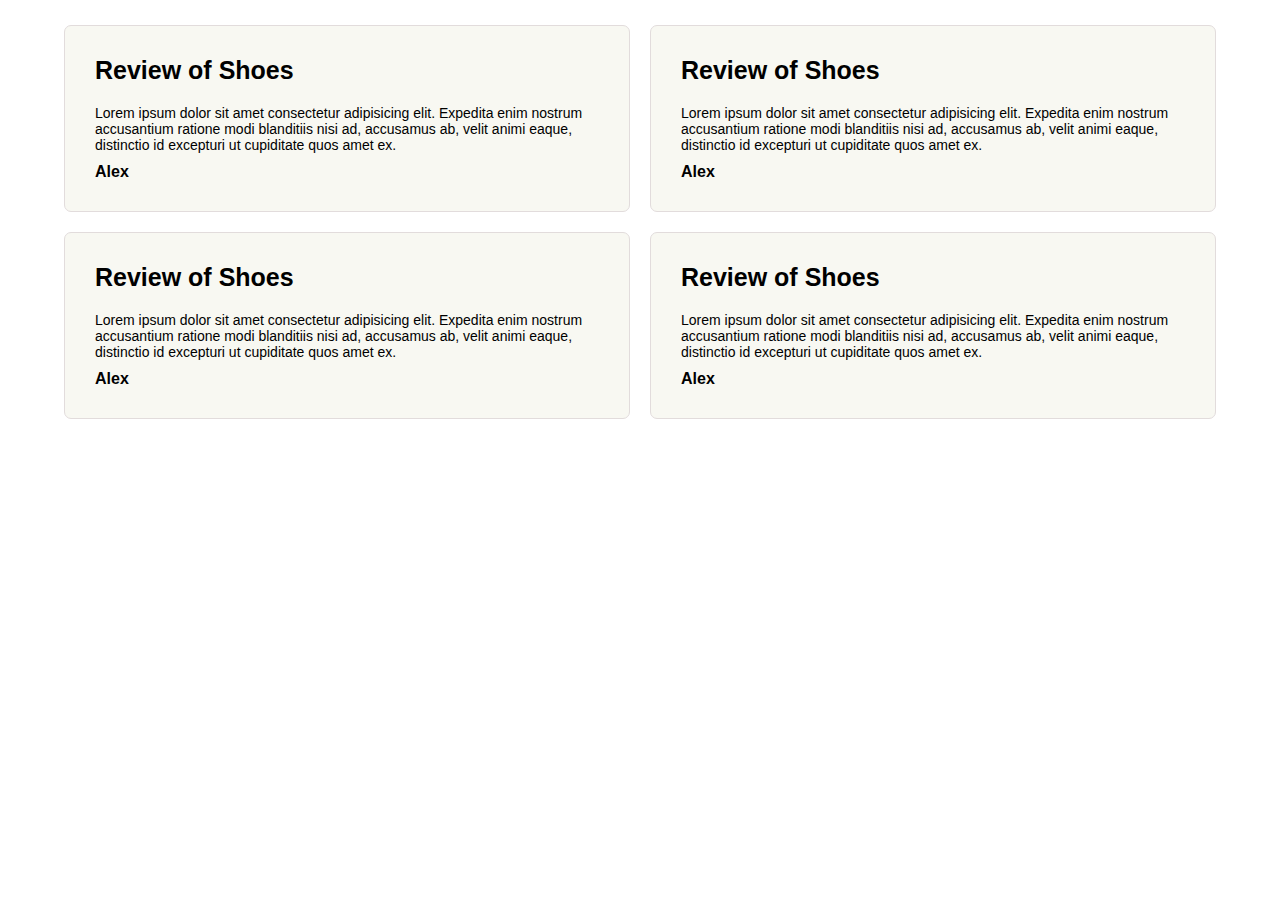
<file: src/lessons/responsive-card.html>
<!DOCTYPE html>
<html lang="en">
  <head>
    <meta charset="UTF-8" />
    <meta name="viewport" content="width=device-width, initial-scale=1.0" />
    <title>Responsive Website</title>
    <!-- <link rel="stylesheet" href="./responsive-relative-units.css" /> -->
    <link rel="stylesheet" href="./responsive-hardcoded.css" />

  </head>
  <body>
    <div class="page-container">
      <div class="Card-container">
        <div class="review-card card1">
          <h1 class="review-heading">Review of Shoes</h1>
          <p class="review-content">
            Lorem ipsum dolor sit amet consectetur adipisicing elit. Expedita
            enim nostrum accusantium ratione modi blanditiis nisi ad, accusamus
            ab, velit animi eaque, distinctio id excepturi ut cupiditate quos
            amet ex.
          </p>
          <p class="review-author">Alex</p>
        </div>
        <div class="review-card card2">
          <h1 class="review-heading">Review of Shoes</h1>
          <p class="review-content">
            Lorem ipsum dolor sit amet consectetur adipisicing elit. Expedita
            enim nostrum accusantium ratione modi blanditiis nisi ad, accusamus
            ab, velit animi eaque, distinctio id excepturi ut cupiditate quos
            amet ex.
          </p>
          <p class="review-author">Alex</p>
        </div>
        <div class="review-card card3">
          <h1 class="review-heading">Review of Shoes</h1>
          <p class="review-content">
            Lorem ipsum dolor sit amet consectetur adipisicing elit. Expedita
            enim nostrum accusantium ratione modi blanditiis nisi ad, accusamus
            ab, velit animi eaque, distinctio id excepturi ut cupiditate quos
            amet ex.
          </p>
          <p class="review-author">Alex</p>
        </div>
        <div class="review-card card4">
          <h1 class="review-heading">Review of Shoes</h1>
          <p class="review-content">
            Lorem ipsum dolor sit amet consectetur adipisicing elit. Expedita
            enim nostrum accusantium ratione modi blanditiis nisi ad, accusamus
            ab, velit animi eaque, distinctio id excepturi ut cupiditate quos
            amet ex.
          </p>
          <p class="review-author">Alex</p>
        </div>
      </div>
    </div>
  </body>
</html>
</file>
<file: src/lessons/responsive-relative-units.css>
* {
  box-sizing: border-box;
  margin: 0px;
  padding: 0px;
}

html{

  font-size:62.5%;
}

body {
  /* background-color: lightslategray; */
  /* font-family: Georgia, 'Times New Roman', Times, serif; */
  font-family: "Noto Sans", "Adwaita Sans", "Cantarell", "Noto Sans", "Roboto",
    Arial, "Open Sans", sans-serif;
  /* letter-spacing: -0.25px; */
}

.page-container{
    max-width: 1200px;
    width:90%;
    margin:0 auto;
}

.Card-container {
  /* BACKGROUND-color: lightgrey; */
  display: grid;
  grid-template-columns: 1fr 1fr;
  max-width: 1200px;
  margin: 2.5rem auto;
  gap: 2rem;
  /* height: 100%; */
  /* height:600px; */
  /* width:100% */
}

.review-card {
  background-color: #f8f8f2;
  /* margin: 10px  10px; */
  padding: 3rem  3rem;
  /* box-shadow: 1px 1px lightgray; */
  /* box-shadow: 2px 2px lightgray; */
  /* box-shadow: 3px 3px lightgray; */

  border-radius: 7px;
  border: solid 1px rgb(226, 220, 220);
  transition: border-color 2s;
}

.review-card:hover {
  border-color: blue;
  /* border-color: green; */
}

.review-heading {
  font-size: 2.5rem ;
  margin-bottom: 2rem;
  /* font-weight: 400; */
}

.review-content {
  font-size: 1.4rem;
  margin-bottom: 1rem;
  /* font-weight: 400; */
}
.review-author {
  font-size: 1.6rem;
  font-weight: 700;
}

.card1 {
  /* font-family: "Adwaita Sans", "Cantarell", "Noto Sans", "Roboto", Arial,
    "Noto Sans", "Open Sans", sans-serif; */
}
.card2 {
  /* font-family: "Cantarell", "Adwaita Sans", "Noto Sans", "Roboto", Arial,
    "Noto Sans", "Open Sans", sans-serif; */
}
.card3 {
  /* font-family: "Noto Sans", "Cantarell", "Adwaita Sans", "Roboto", Arial,
    "Open Sans", sans-serif; */
}
.card4 {
  /* font-family: serif; */
}


/* Media Using Relative Units */
/* Less of a code if so much hardcoding needed */
/* But not that appealing to just reduce everything , hardcoding is nice. */
@media (max-width: 1000px) {
  html{
  font-size: 57%;
  }
} 

@media (max-width: 500px) {
html{
  font-size: 46%;
}

.Card-container{
  grid-template-columns: 1fr;
}

}

/* Hardcoded values */
/* 
@media (max-width: 1000px) {
  .review-card {
    padding: 20px 20px;
  }
  .review-heading {
    font-size: 20px;
    margin-bottom: 15px;
  }
  .review-content {
    font-size: 12px;
    margin-bottom: 8px;
  }
  .review-author {
    font-size: 14px;
  }
}

@media (max-width: 500px) {
  .review-card {
    padding: 10px 10px;
  }
  .review-heading {
    font-size: 15px;
    margin-bottom: 10px;
  }
  .review-content {
    font-size: 10px;
    margin-bottom: 5px;
  }
  .review-author {
    font-size: 12px;
  }
} */
</file>
<file: src/lessons/responsive-hardcoded.css>
* {
  box-sizing: border-box;
  margin: 0px;
  padding: 0px;
}

body {
  /* background-color: lightslategray; */
  /* font-family: Georgia, 'Times New Roman', Times, serif; */
  font-family: "Noto Sans", "Adwaita Sans", "Cantarell", "Noto Sans", "Roboto",
    Arial, "Open Sans", sans-serif;
  /* letter-spacing: -0.25px; */
}

.page-container{
    max-width: 1200px;
    width:90%;
    margin:0 auto;
}

.Card-container {
  /* BACKGROUND-color: lightgrey; */
  display: grid;
  grid-template-columns: 1fr 1fr;
  max-width: 1200px;
  margin: 25px auto;
  gap: 20px;
  /* height: 100%; */
  /* height:600px; */
  /* width:100% */
}

.review-card {
  background-color: #f8f8f2;
  /* margin: 10px  10px; */
  padding: 30px 30px;
  /* box-shadow: 1px 1px lightgray; */
  /* box-shadow: 2px 2px lightgray; */
  /* box-shadow: 3px 3px lightgray; */

  border-radius: 7px;
  border: solid 1px rgb(226, 220, 220);
  transition: 2s;
}

.review-card:hover {
  border-color: blue;
  /* border-color: green; */
}

.review-heading {
  font-size: 25px;
  margin-bottom: 20px;
  /* font-weight: 400; */
}

.review-content {
  font-size: 14px;
  margin-bottom: 10px;
  /* font-weight: 400; */
}
.review-author {
  font-size: 16px;
  font-weight: 700;
}

.card1 {
  /* font-family: "Adwaita Sans", "Cantarell", "Noto Sans", "Roboto", Arial,
    "Noto Sans", "Open Sans", sans-serif; */
}
.card2 {
  /* font-family: "Cantarell", "Adwaita Sans", "Noto Sans", "Roboto", Arial,
    "Noto Sans", "Open Sans", sans-serif; */
}
.card3 {
  /* font-family: "Noto Sans", "Cantarell", "Adwaita Sans", "Roboto", Arial,
    "Open Sans", sans-serif; */
}
.card4 {
  /* font-family: serif; */
}

@media (max-width: 1000px) {
  .review-card {
    padding: 20px 20px;
  }
  .review-heading {
    font-size: 20px;
    margin-bottom: 15px;
  }
  .review-content {
    font-size: 12px;
    margin-bottom: 8px;
  }
  .review-author {
    font-size: 14px;
  }
}

@media (max-width: 500px) {
  .review-card {
    padding: 10px 10px;
  }
  .review-heading {
    font-size: 15px;
    margin-bottom: 10px;
  }
  .review-content {
    font-size: 10px;
    margin-bottom: 5px;
  }
  .review-author {
    font-size: 12px;
  }
}
</file>
